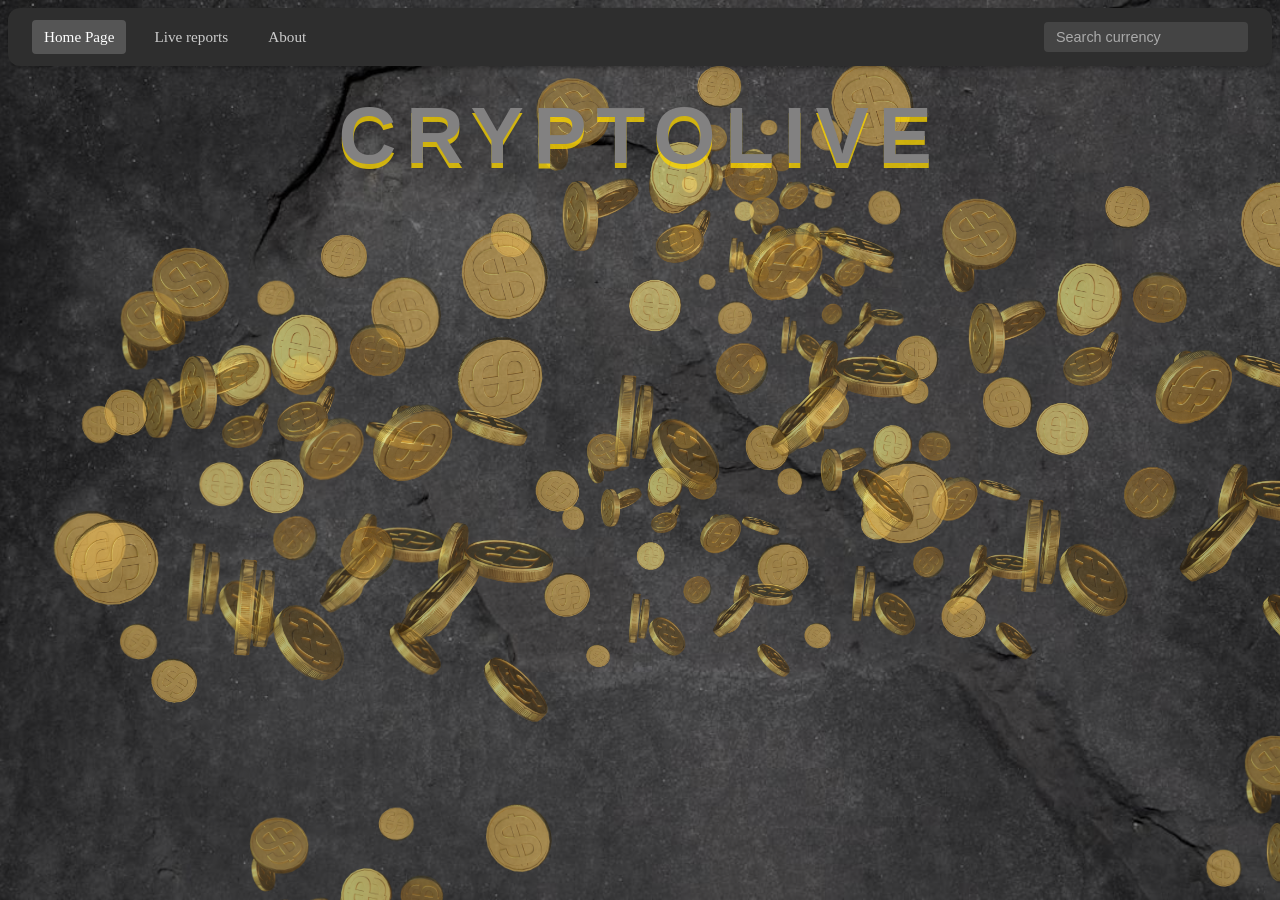
<file: index.html>
<!DOCTYPE html>
<html lang="en">
  <head>
    <meta charset="UTF-8" />
    <meta name="viewport" content="width=device-width, initial-scale=1.0" />
    <title>CryptoLive</title>
    
    <script defer src="main.js"></script>

    <link rel="stylesheet" href="./design/style.css" />
    <link rel="stylesheet" href="./design/checkBox.css" />
    <link rel="stylesheet" href="./design/maxCoinsWindow.css" />
    <link rel="stylesheet" href="./design/coinCard.css" />
    <link rel="stylesheet" href="./design/parallax.css" />
  </head>

  <body>
    <div id="coin-bg"></div>

    <div class="overlay"></div>

    <nav>
      <a href="index.html" aria-current="page">Home Page</a>
      <a href="liveReports.html">Live reports</a>
      <a href="about.html">About</a>
      <button id="clearCheckedButton">Clear checked</button>
      <div class="searchBox">
        <input type="text" placeholder="Search currency" />
      </div>
    </nav>

    <header>
      <h1>CryptoLive</h1>
    </header>

    <main>
      <div id="cardsDivContainer"></div>
      <div id="maxCoinsWindowContainer">
        <div class="maxCoinsWindowIntro">
          <h3>Maximum Coins Reached</h3>
          <span
            >You can select up to 5 coins for comparison. To add
            <span id="coinToAdd"></span> , please choose a coin to remove from
            list:</span
          >
          <br />
          <br />
        </div>
        <div id="radioSelectorContainer"></div>
        <br />
        <div class="maxCoinWindowButtons">
          <button class="confirmButton">Confirm</button>
          <button class="cancelButton">Cancel</button>
        </div>
      </div>
    </main>
  </body>
</html>
</file>
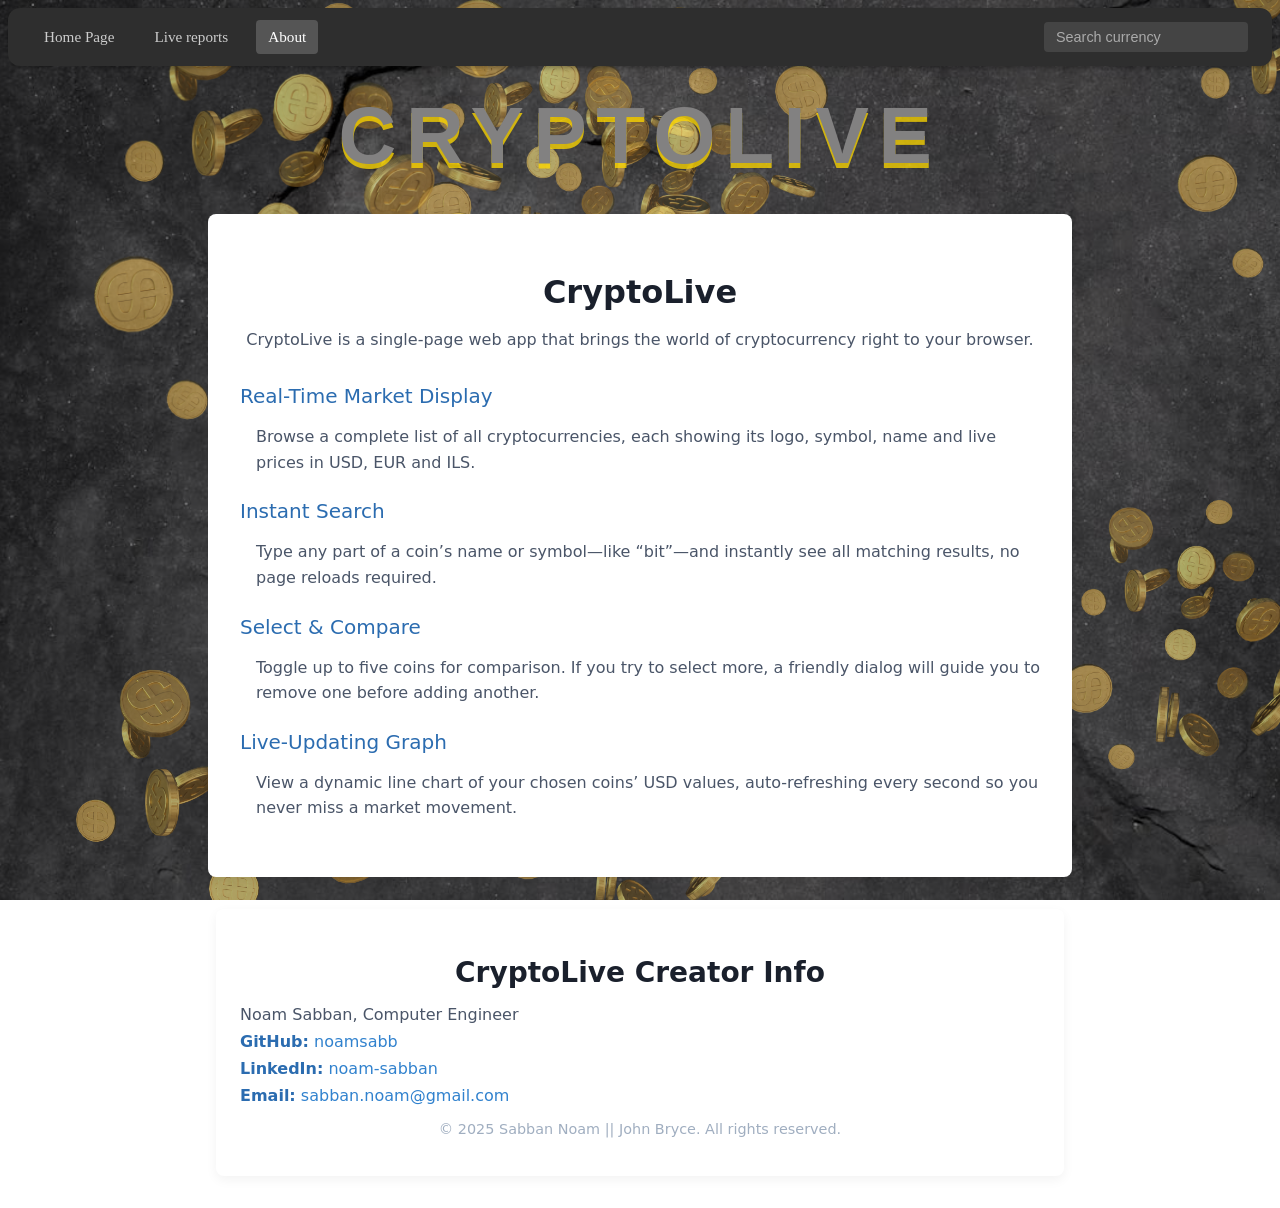
<file: about.html>
<!DOCTYPE html>
<html lang="en">
  <head>
    <meta charset="UTF-8" />
    <meta name="viewport" content="width=device-width, initial-scale=1.0" />
    <title>About</title>
    <script defer src="main.js"></script>
    <link rel="stylesheet" href="./design/style.css" />
    <link rel="stylesheet" href="./design/about.css" />
    <link rel="stylesheet" href="./design/parallax.css" />
  </head>

  <body>
    <div id="coin-bg"></div>

    <nav>
      <a href="index.html">Home Page</a>
      <a href="liveReports.html">Live reports</a>
      <a href="about.html" aria-current="page">About</a>
      <div class="searchBox">
        <input type="text" placeholder="Search currency" />
      </div>
    </nav>

    <header>
      <h1>CryptoLive</h1>
    </header>

    <main>
      <section class="project-overview">
        <h2 class="overview-title">CryptoLive</h2>
        <p class="overview-intro">
          CryptoLive is a single-page web app that brings the world of
          cryptocurrency right to your browser.
        </p>

        <div class="overview-feature">
          <h3 class="feature-title">Real-Time Market Display</h3>
          <p class="feature-text">
            Browse a complete list of all cryptocurrencies, each showing its
            logo, symbol, name and live prices in USD, EUR and ILS.
          </p>
        </div>

        <div class="overview-feature">
          <h3 class="feature-title">Instant Search</h3>
          <p class="feature-text">
            Type any part of a coin’s name or symbol—like “bit”—and instantly
            see all matching results, no page reloads required.
          </p>
        </div>

        <div class="overview-feature">
          <h3 class="feature-title">Select &amp; Compare</h3>
          <p class="feature-text">
            Toggle up to five coins for comparison. If you try to select more, a
            friendly dialog will guide you to remove one before adding another.
          </p>
        </div>

        <div class="overview-feature">
          <h3 class="feature-title">Live-Updating Graph</h3>
          <p class="feature-text">
            View a dynamic line chart of your chosen coins’ USD values,
            auto-refreshing every second so you never miss a market movement.
          </p>
        </div>
      </section>

      <section class="project-overview creator-info">
        <h2 class="overview-title">CryptoLive Creator Info</h2>

        <ul class="creator-details">
          <li>Noam Sabban, Computer Engineer</li>
          <li>
            <span class="creator-label">GitHub:</span>
            <a
              href="https://github.com/noamsabb"
              target="_blank"
              class="creator-link"
            >
              noamsabb
            </a>
          </li>
          <li>
            <span class="creator-label">LinkedIn:</span>
            <a
              href="https://www.linkedin.com/in/noam-sabban/"
              target="_blank"
              class="creator-link"
            >
              noam-sabban
            </a>
          </li>
          <li>
            <span class="creator-label">Email:</span>
            <a href="mailto:sabban.noam@gmail.com" class="creator-link">
              sabban.noam@gmail.com
            </a>
          </li>
        </ul>

        <p class="creator-copy">
          &copy; 2025 Sabban Noam || John Bryce. All rights reserved.
        </p>
      </section>
    </main>
  </body>
</html>
</file>
<file: design/style.css>
h1 {
  font-family: "Segoe UI", Tahoma, Geneva, Verdana, sans-serif;
  font-weight: 700;
  font-size: 5rem;                
  color: #828181;                  
  text-transform: uppercase;
  letter-spacing: 0.12em;          
  margin: 1.5rem 0;                
  text-align: center;              
  
  text-shadow: 
    0 5px 0 rgba(255, 217, 0, 0.757),
    0 2px 4px rgba(0, 0, 0, 0.1);
}

/* NavBar design */
nav {
  display: flex;
  align-items: center;
  background-color: #2E2E2E;       
  padding: 0.75rem 1.5rem;
  box-shadow: 0 2px 4px rgba(0, 0, 0, 0.3);
  margin-bottom: 1.5rem;
  border-radius: 12px;
}

/* ====== Nav Links ====== */
nav a {
  color: #CCCCCC;                   
  text-decoration: none;
  margin-right: 1rem;
  padding: 0.5rem 0.75rem;
  border-radius: 4px;
  font-weight: 500;
  font-size: 0.95rem;
  transition: background-color 0.2s ease, color 0.2s ease;
}

nav a:hover {
  background-color: #444444;        
  color: #FFFFFF;
}

nav a[aria-current="page"] {
  background-color: #555555;        
  color: #FFFFFF;
}

/* ====== “Clear Checked” Button ====== */
#clearCheckedButton {
  display: none;                    
  background-color: #B22222;        
  color: #FFFFFF;
  font-weight: 500;
  font-size: 0.9rem;
  border: none;
  padding: 0.4rem 0.9rem;
  border-radius: 4px;
  cursor: pointer;
  margin-left: 1rem;
  transition: background-color 0.2s ease, transform 0.1s ease;
  box-shadow: 0 1px 3px rgba(0, 0, 0, 0.4);
}

#clearCheckedButton:hover {
  background-color: #8B1A1A;        
  transform: translateY(-1px);
}

#clearCheckedButton:active {
  background-color: #5E1111;        
  transform: translateY(0);
}

/* ====== Search Box ====== */
.searchBox {
  margin-left: auto;               
}

nav input[type="text"] {
  background-color: #444444;        
  border: none;
  border-radius: 4px;
  padding: 0.45rem 0.75rem;
  color: #EEEEEE;                   
  font-weight: 400;
  font-size: 0.9rem;
  width: 180px;
  transition: background-color 0.2s ease, border 0.2s ease;
}

nav input[type="text"]::placeholder {
  color: #AAAAAA;                  
}

nav input[type="text"]:focus {
  outline: none;
  background-color: #333333;       
  border: 1px solid #555555;        
}


#liveChart{
  border: solid black;
  background-color: white;
  width: 300px;
  height: 300px;
  display: none;
}

.emptyLiveReportText {
  position: fixed;
  top: 50%;
  left: 50%;
  transform: translate(-50%, -50%);
  
  max-width: 400px;
  width: 80%;
  padding: 1.5rem 2rem;
  
  background-color: #fafafa;
  border: 1px solid #ddd;
  border-radius: 8px;
  box-shadow: 0 4px 12px rgba(0, 0, 0, 0.05);
  
  text-align: center;
  font-size: 1.5rem;
  font-weight: 600;
  line-height: 1.4;
  color: #555;
  
  z-index: 1000;
}
</file>
<file: design/checkBox.css>
/* Live reports Check Box Design */
.card .checkbox-wrapper {
  position: absolute;
  bottom: 12px;               
  left: 50%;
  transform: translateX(-50%);

}

.checkbox-wrapper .tgl {
    display: none;
  }
  .checkbox-wrapper .tgl,
  .checkbox-wrapper .tgl:after,
  .checkbox-wrapper .tgl:before,
  .checkbox-wrapper .tgl *,
  .checkbox-wrapper .tgl *:after,
  .checkbox-wrapper .tgl *:before,
  .checkbox-wrapper .tgl + .tgl-btn {
    box-sizing: border-box;
  }
  .checkbox-wrapper .tgl::-moz-selection,
  .checkbox-wrapper .tgl:after::-moz-selection,
  .checkbox-wrapper .tgl:before::-moz-selection,
  .checkbox-wrapper .tgl *::-moz-selection,
  .checkbox-wrapper .tgl *:after::-moz-selection,
  .checkbox-wrapper .tgl *:before::-moz-selection,
  .checkbox-wrapper .tgl + .tgl-btn::-moz-selection,
  .checkbox-wrapper .tgl::selection,
  .checkbox-wrapper .tgl:after::selection,
  .checkbox-wrapper .tgl:before::selection,
  .checkbox-wrapper .tgl *::selection,
  .checkbox-wrapper .tgl *:after::selection,
  .checkbox-wrapper .tgl *:before::selection,
  .checkbox-wrapper .tgl + .tgl-btn::selection {
    background: none;
  }
  .checkbox-wrapper .tgl + .tgl-btn {
    outline: 0;
    display: block;
    width: 50px;
    height: 2em;
    margin-top: 5px;
    margin-right: 5px;
    position: relative;
    cursor: pointer;
    -webkit-user-select: none;
    -moz-user-select: none;
    -ms-user-select: none;
    user-select: none;
  }
  .checkbox-wrapper .tgl + .tgl-btn:after,
  .checkbox-wrapper .tgl + .tgl-btn:before {
    position: relative;
    display: block;
    content: "";
    width: 50%;
    height: 100%;
  }
  .checkbox-wrapper .tgl + .tgl-btn:after {
    left: 0;
  }
  .checkbox-wrapper .tgl + .tgl-btn:before {
    display: none;
  }
  .checkbox-wrapper .tgl:checked + .tgl-btn:after {
    left: 50%;
  }
  
  .checkbox-wrapper .tgl-flat + .tgl-btn {
    padding: 2px;
    transition: all 0.2s ease;
    background: #9e9e9e;
    border: 4px solid #f2f2f2;
    border-radius: 2em;
  }
  .checkbox-wrapper .tgl-flat + .tgl-btn:after {
    transition: all 0.2s ease;
    background: #f2f2f2;
    content: "";
    border-radius: 1em;
  }
  .checkbox-wrapper .tgl-flat:checked + .tgl-btn {
    border: 4px solid #ada204;
  }
  .checkbox-wrapper .tgl-flat:checked + .tgl-btn:after {
    left: 50%;
    background: #ceb600;
  }
</file>
<file: design/maxCoinsWindow.css>
.overlay {
  display: none;
  position: fixed;
  top: 0;
  left: 0;
  width: 100vw;
  height: 100vh;
  backdrop-filter: blur(6px);
  background: rgba(0, 0, 0, 0.15);
  z-index: 4;
}


.overlay.active {
  display: block;
}
#maxCoinsWindowContainer {
  position: fixed;
  top: 50%;
  left: 50%;
  transform: translate(-50%, -50%);
  width: 500px;
  height: 530px;
  z-index: 5;
  border-radius: 12px;
  box-shadow: 0 4px 8px rgba(0, 0, 0, 0.1);
  background-color: #FFFFF0 ;
  display: none; 
}
#maxCoinsWindowContainer.active {
  display: block;
}

/* Confirm button */
.confirmButton {
  background-color: #28a745;
  color: #fff;
  border: none;
  padding: 0.6em 1.2em;
  border-radius: 0.25rem;
  font-size: 1rem;
  cursor: pointer;
  box-shadow: 0 2px 4px rgba(0, 0, 0, 0.1);
  transition: background-color 0.2s ease;
}
.confirmButton:hover {
  background-color: #218838;
}
.confirmButton:active {
  background-color: #1e7e34;
}

/* Cancel button */
.cancelButton {
  background-color: transparent;
  color: #dc3545;
  border: 2px solid #dc3545;
  padding: 0.6em 1.2em;
  border-radius: 0.25rem;
  font-size: 1rem;
  cursor: pointer;
  transition: background-color 0.2s ease, color 0.2s ease;
}
.cancelButton:hover {
  background-color: #dc3545;
  color: #fff;
}
.cancelButton:active {
  background-color: #c82333;
  border-color: #c82333;
}

.currencyImg {
  grid-column: 1;
  grid-row: 1;
  width: 48px;
  height: 48px;
  border-radius: 50%;
  object-fit: cover;
}

#radioSelectorContainer {
  display: flex;
  flex-direction: column;
  gap: 1rem; 
}

.coinOption {
  display: flex;
  align-items: center; 
  gap: 0.5rem;
  margin-left: 40px; 
}

.maxCoinsWindowIntro > h3 {
  text-align: center;
}
.maxCoinsWindowIntro span {
  display: inline-block;
  padding-left: auto;
  max-width: 90%;
  text-align: center;
  line-height: 1.4;
  margin: auto;
}

.maxCoinWindowButtons {
  display: inline-block;
  text-align: center;
}
</file>
<file: design/coinCard.css>
/* Currency card design */
#cardsDivContainer {
  display: flex;
  flex-wrap: wrap;
  flex-direction: row;
  gap: 10px;
  justify-content: space-between;
}

.card {
  position: relative;
  width: 250px;
  height: 250px;
  border-radius: 50%;
  background: radial-gradient(
    circle at 30% 30%,
    #fdfcfb 0%,
    #e1d1b7 60%,
    #c7b58d 100%
  );
  border: 2px solid #b5a57f;
  box-shadow: inset 0 2px 6px rgba(0, 0, 0, 0.1), 0 4px 8px rgba(0, 0, 0, 0.1);

  display: flex;
  flex-direction: column;
  align-items: center;
  justify-content: flex-start;
  padding-top: 12px;
  overflow: hidden;
  z-index: 1;
  transform-style: preserve-3d;
  backface-visibility: hidden;
}

.card > img {
  width: 70px;
  height: 70px;
  border-radius: 50%;
  object-fit: cover;
  margin-bottom: 4px;
  margin-top: 0;
}

.textCardContainer {
  text-align: center;
  margin-top: 20px;
  margin-bottom: 8px;
}

.card .symbolDiv {
  font-family: "Courier New", Courier, monospace;
  font-size: 1.2em;
  font-weight: bold;
  color: #2c3e50;
  line-height: 1.1;
}

.card .nameDiv {
  font-family: Arial, sans-serif;
  font-size: 0.9em;
  font-style: italic;
  color: #555555;
  line-height: 1.1;
  margin-top: 2px;
}

/* Collapse More Info*/

.cardWrapper {
  perspective: 800px;
  position: relative;
  margin-bottom: 2rem;
}
.infoPanel {
  position: absolute;
  top: 0;
  left: 0;

  width: 250px;
  height: 250px;
  border-radius: 50%;

  z-index: 10;

  background: rgba(255, 255, 255, 0.9);
  opacity: 0;
  visibility: hidden;
  pointer-events: none;

  display: flex;
  flex-direction: column;
  align-items: center;
  justify-content: center;

  transition: opacity 0.3s ease, visibility 0s 0.3s;
}

.cardWrapper.open .infoPanel {
  opacity: 1;
  visibility: visible;
  pointer-events: auto;
  transition-delay: 0s;
  animation: flipCoin 2s ease-in-out;
}

.showInfoButton {
  position: relative;
  margin-top: auto;
  margin-bottom: 75px;
  width: 100px;
  background-color: #4a90e2;
  color: #fff;
  border: none;
  border-radius: 9999px;
  padding: 4px 8px;
  font-size: 0.85rem;
  font-weight: 600;
  cursor: pointer;
  z-index: 2;
  box-shadow: 0 2px 4px rgba(0, 0, 0, 0.1);
  transition: background-color 0.2s ease, transform 0.1s ease;
}
.showInfoButton:hover {
  background-color: #2b578e;
  transform: translateY(-2px);
}

@keyframes flipCoin {
  from {
    transform: rotateY(0deg);
  }
  to {
    transform: rotateY(720deg);
  }
}

.closeInfoButton {
  width: 100px;
  padding: 4px 8px;
  background-color: #e53e3e;
  color: #fff;
  border: none;
  border-radius: 9999px;
  font-weight: 600;
  font-size: 0.85rem;
  cursor: pointer;

  position: absolute;
  bottom: 30px;
  left: 50%;
  transform: translateX(-50%);
  z-index: 15;
  box-shadow: 0 2px 4px rgba(0, 0, 0, 0.1);
  transition: background-color 0.2s ease, transform 0.1s ease;
}

.closeInfoButton:hover {
  background-color: #8b2121;
  transform: translateX(-50%) translateY(-2px);
}

.moreInfo {
  grid-column: 1 / -1;
  grid-row: 1 / -1;
  margin-bottom: 40px;
  justify-self: center;
  align-self: center;
  font-weight: bolder;
  font-family: Consolas, Menlo, "Courier New", monospace;
  font-variant-numeric: tabular-nums;
  font-size: 1.1em;
  line-height: 1.4;
}

.currencyId {
  display: none;
}
</file>
<file: design/parallax.css>
#coin-bg {
    position: fixed;
    top: 0;
    left: 0;
    width: 100%;
    height: 100%;
    background-image: url("../assets/imgs/background.jpg");

    background-size: cover;         
    background-position: center;     
    background-repeat: no-repeat;     
    background-color: rgba(0, 0, 0, 0.4);
    background-blend-mode: overlay;
  

    overflow: hidden;
    z-index: -1;                
  }
  

  .coin {
    position: absolute;
    top: 0;                     
    width: 400px;               
    height: auto;
    opacity: 0.6;               
    pointer-events: none;       
    will-change: transform;     
  }
</file>
<file: design/about.css>
.project-overview {
    max-width: 800px;
    margin: 2rem auto;
    padding: 2rem;
    background-color: #ffffff;
    border-radius: 8px;
    box-shadow: 0 4px 12px rgba(0, 0, 0, 0.05);
    color: #333;
    font-family: system-ui, sans-serif;
  }
  
  .overview-title {
    font-size: 2rem;
    font-weight: 600;
    margin-bottom: 0.75rem;
    text-align: center;
    color: #1a202c;
  }
  
  .overview-intro {
    font-size: 1rem;
    line-height: 1.6;
    margin-bottom: 2rem;
    text-align: center;
    color: #4a5568;
  }
  
  .overview-feature {
    margin-bottom: 1.5rem;
  }
  
  .feature-title {
    font-size: 1.25rem;
    font-weight: 500;
    margin-bottom: 0.5rem;
    color: #2b6cb0;
  }
  
  .feature-text {
    font-size: 1rem;
    line-height: 1.6;
    margin-left: 1rem;
    color: #4a5568;
  }
  
  .feature-text code {
    background-color: #f7fafc;
    padding: 0.15em 0.3em;
    border-radius: 4px;
    font-family: Menlo, monospace;
    font-size: 0.95em;
  }

  
  /* Creator Info Section */
.creator-info {
    margin-top: 2rem;
    padding: 1.5rem;
    background-color: #fff;
    border-radius: 8px;
    box-shadow: 0 4px 12px rgba(0,0,0,0.05);
  }
  
  .creator-info .overview-title {
    font-size: 1.75rem;
    margin-bottom: 1rem;
    text-align: center;
    color: #1a202c;
  }
  
  .creator-details {
    list-style: none;
    padding: 0;
    margin: 0 0 1rem 0;
  }
  
  .creator-details li {
    margin-bottom: 0.5rem;
    font-size: 1rem;
    color: #4a5568;
  }
  
  .creator-label {
    font-weight: 600;
    color: #2b6cb0;
  }
  
  .creator-link {
    color: #3182ce;
    text-decoration: none;
  }
  
  .creator-link:hover {
    text-decoration: underline;
  }
  
  .creator-copy {
    text-align: center;
    font-size: 0.9rem;
    color: #a0aec0;
  }
</file>
